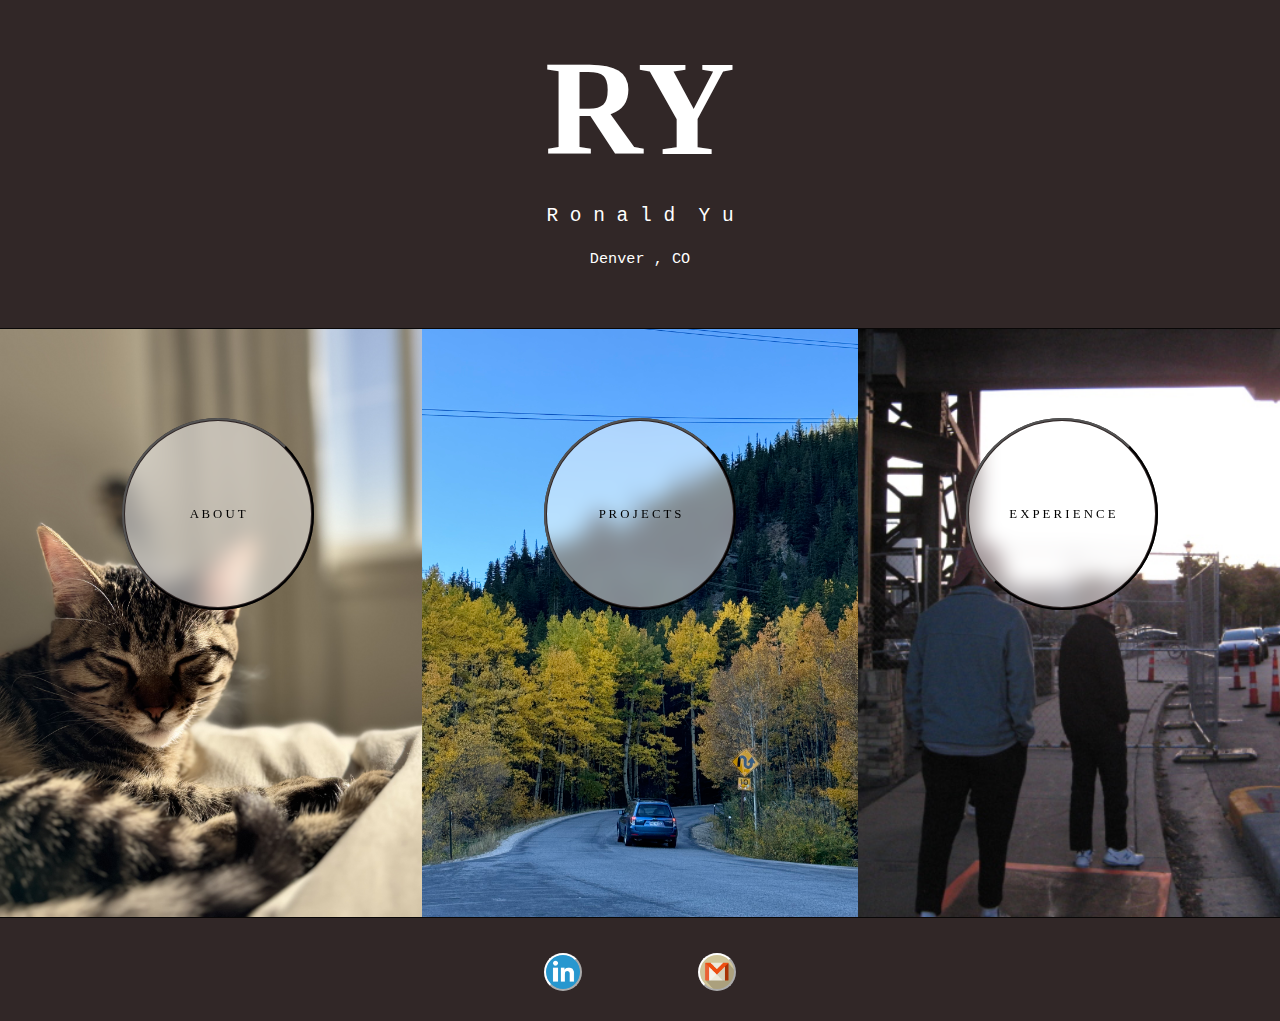
<file: index.html>
<!------------------------------------------
Purpose:
    -   Provide the structure for the website's 
        main page
------------------------------------------->


<!DOCTYPE html>
<html lang="en">


<!-- metadata and resources -->
<head>
    <meta charset="UTF-8">                                                      <!-- ensure proper display of characters -->
    <meta name="viewport" content="width=device-width, initial-scale=1.0">      <!-- optimizes the page for mobile devices -->
    <title>Ronald Yu - Home</title>                                                    <!-- title to be displayed in browser tab -->
    <link rel="stylesheet" href="./style.css">                                   <!-- link style.css to main.html -->
</head>


<!-- visible content -->
<body>
    <!-- header content -->
    <header>
        <!-- Website Title -->
        <h1><a class="initials">RY</a></h1>
        <h2><a class="name"><pre>R o n a l d  Y u</pre></a></h2>
        <h3><a class="location"><pre>Denver , CO</pre></a></h3>
    </header>

    <!-- main content -->
    <main>
        <!-- navigation menu -->
        <nav>
            <section class="image_container">
                <!-- pictures container -->
                    <!-- border -->
                    <div class="border"></div>
                    <div class="border"></div>
                    <div class="border"></div>
    
                    <!-- images  -->
                    <div class="image one"></div>
                    <div class="image two"></div>
                    <div class="image three"></div>
    
                    <!-- border -->
                    <div class="border"></div>
                    <div class="border"></div>
                    <div class="border"></div>
            </section>


            <section class="bubbles_container">
                <a class="bubble"></a>
                <a class="bubble"></a>
                <a class="bubble"></a>
            </section>


            <section class="menu_container">
                <button class="menu" onclick="window.location.assign('./about.html')">A B O U T</a>
                <button class="menu" onclick="window.location.assign('./projects.html')">P R O J E C T S</a>
                <button class="menu" onclick="window.location.assign('./experience.html')">E X P E R I E N C E</a>
            </section>
        </nav>
    </main>
    <footer>
        <section class="logo_container">
            <!-- linked in and email logo -->
            <button class="logo linkedIn" onclick="window.location.assign('https://www.linkedin.com/in/ronald12345/')"></a>
            <button class="logo email "onclick="window.location.assign('mailto:ronaldyu001@gmail.com?')"></a>    
        </section> 
    </footer>
</body>
</html>
</file>
<file: style.css>
/***************************************************
Purpose:
    - provides the styling for the website
    
***************************************************/

/*****************************
    Top Level Containers, Etc
*****************************/

body{
    /* dimensions */
    width: 100vw;
    height: 110vh;

    /* formatting */
    margin: 0;
    background-color: rgb(49, 39, 39);
    overscroll-behavior: none;
}

footer{
    /* dimensions */
    width: 100%;
    height: 10%;

    /* children positioning */
    align-content: center;
}

header{
    /* dimensions */
    width: 100%;
    height: 28%;

    /* container info */
    display: grid;
    grid-template-columns: 100%;
    grid-template-rows: 60% 17.5% 12.5%;

    /* formatting */
    margin-top: 2%;
    margin-bottom: 2%;
}

main{
    /* dimensions */
    width: 100%;
    height: 60%;

    /* content positioning */
    justify-content: center;
}

nav{
    /* settings */
    display: flex;

    /* dimensions */
    width: 100%;
    height: 100%;

    /* formatting */
    margin-top: 0%;
    margin-bottom: 0%;

    /* positioning */
    position: relative;

    /* child positioning */
    justify-content: center;
}

pre{
    /* formatting */
    margin: 0;
    padding: 0;
}




/*****************************
    Title Formatting
*****************************/
.initials{
    /*  */
    display: flex;
    align-items: center;
    justify-self: center;

    /* font */
    font-family: 'Times New Roman', Times, serif;
    color: white;
    font-size: 15vh;

    /* dimensions */
    height: 100%;    
    width: auto;

    z-index: 3;
}

.name{
    display: flex;
    align-items: center;
    justify-self: center;

    /* font */
    font-family: 'Times New Roman', Times, serif;
    color: white;
    font-weight: 100;

    /* dimensions */
    height: 100%;
    width: auto;

    z-index: 3;
}

.location{
    display: flex;
    align-items: center;
    justify-content: center;

    /* font */
    font-family: 'Times New Roman', Times, serif;
    font-weight: 100;
    color: white;

    /* dimensions */
    height: 100%;
    width: auto;

    z-index: 3;
}


/*****************************
    Image Formatting
*****************************/
.image_container{
    /* dimensions */
    width: 100%;
    height: 100%;

    /* positioning */
    position: absolute;
    z-index: 1;

    /* container */
    display: grid;
    grid-template-columns: 33% 34% 33%;
    grid-template-rows: .05% 99% .05%;
}

.image{
    background-repeat: no-repeat;
    background-size: cover;
    z-index: inherit;
}

.image.one{
    background-image: url("./backgrounds/Sofi.jpg");
    background-position: 0% 60%;
}

.image.two{
    background-image: url("./backgrounds/fall_trees.jpg");
    background-position: center 60%;
}

.image.three{
    background-image: url("./backgrounds/UnderBridge.jpg");
    background-position: 40% 50%;
}


/*****************************
    Bubble Formatting
*****************************/
/* bubbles */
.bubbles_container{
    /* dimensions */
    width: auto;
    height: max-content;

    /* container settings */
    display: grid;
    grid-template-columns: max-content max-content max-content;
    grid-template-rows: max-content;
    gap: 18vw;

    /* positioning */
    position: absolute;
    top: 10vh;
    z-index: 2;
}

.bubble{
    box-sizing: border-box;

    /* dimensions */
    height: 15vw;
    width: 15vw;

    /* appearance */
    background-color: rgb(255, 255, 255, 0.5);
    border: solid 0.25vw rgb(49, 39, 39);
    border-radius: 50%;
    backdrop-filter: blur(10px);

    /* positioning */
    z-index: inherit;
}


/*****************************
    Menu Formatting
*****************************/
.menu_container{
    /* dimensions */
    width: auto;
    height: auto;

    /* settings */
    display: grid;
    grid-template-columns: 15vw 15vw 15vw;
    grid-template-rows: 15vw;
    gap: 18vw;

    /* positioning */
    position: absolute;
    top: 10vh;
    align-items: center;
    z-index: 3;
}

.menu{
    overflow: hidden;
    /* dimensions */
    width: 15vw;
    height: 15vw;

    /* appearance */
    border-radius: 50%;
    background: none;

    /* font */
    font-size: 1vw;
    font-family: 'Times New Roman', Times, serif;

    /* positioning */
    text-align: center;
}


/*****************************
    Border Formatting
*****************************/

.border{
    /* background formatting */
    position: relative;
    background-color: rgb(0, 0, 0, 0.8);
}


/*****************************
    Socials Formatting
*****************************/
.logo_container{
    /* type */
    display: grid;
    grid-template-rows: 100%;
    grid-template-columns: 12vw 12vw;

    /* positioning */
    justify-self: center;
    align-self: center;
}

.logo{
    /* dimensions */
    height: 3vw;
    width: 3vw;

    /* positioning */
    justify-self: center;
    align-self: center;

    /* appearance */
    border-radius: 50%;
    border-color: rgb(255, 255, 255);

    /* settings */
    background-repeat: no-repeat;
}

.logo.linkedIn{
    /* background */
    background-image: url("./backgrounds/LinkedIn_logo_circle.png");
    background-size: 3.75vw;

    /* positioning */
    background-position: center center;
}

.logo.email{
    /* background */
    background-image: url("./backgrounds/gmail_logo.jpg");
    background-size: 3vw;

    /* positioning */
    background-position: center center;
}


/*****************************
    Media Queries
*****************************/
</file>
